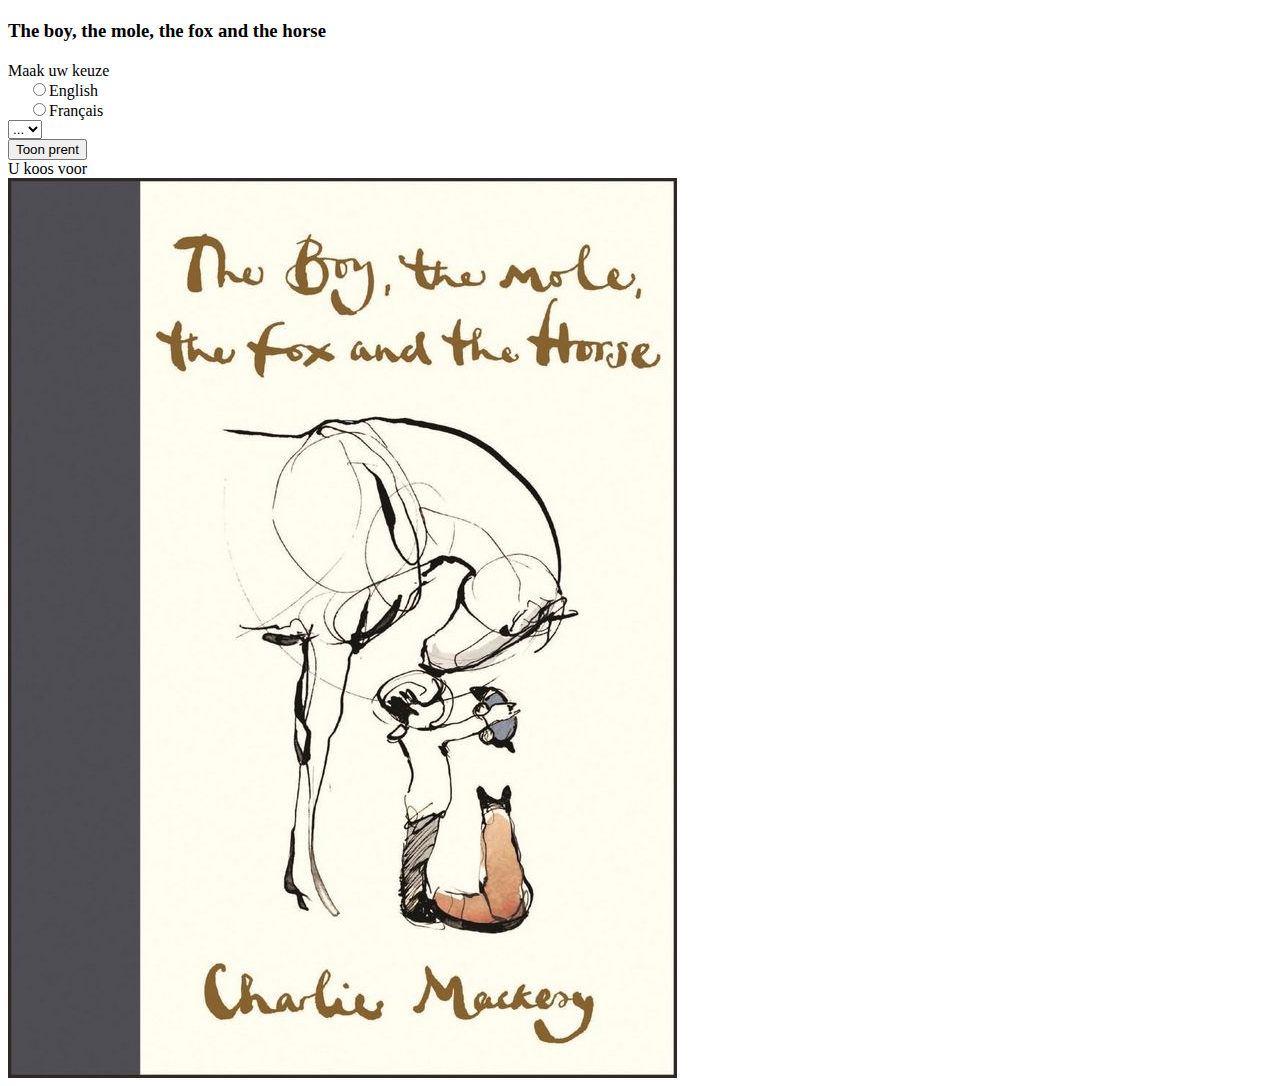
<file: boy_start/index.html>
<html>
<head><title>boy</title>
    <meta charset="utf-8">
    <meta name="viewport" content="width=device-width, initial-scale=1, shrink-to-fit=no">

    <link href="https://cdn.jsdelivr.net/npm/bootstrap@5.1.3/dist/css/bootstrap.min.css" rel="stylesheet"
          integrity="sha384-1BmE4kWBq78iYhFldvKuhfTAU6auU8tT94WrHftjDbrCEXSU1oBoqyl2QvZ6jIW3" crossorigin="anonymous">
    <link rel="stylesheet" href="boy.css">
</head>
<body>
<div class="container">
    <div class="row">
        <div class="col-md-12">
            <h3 id="titel_van_site">The boy, the mole, the fox and the horse</h3>
        </div>
    </div>
    <div class="row">
        <div class="col-md-7">
            <div class="card mb-4">
                <div class="card-header">Maak uw keuze
                </div>
                <div class="card-body">
                    <div class="card-text">
                        <div class="row">
                            <div class="col-md-4">
                                <div class="form-group">
                                    <input class="form-check-input" type="radio" id="en" name="taal"
                                           value="english"><label
                                        class="form-check-label"
                                        for="en">English</label></div>
                                <div class="form-group">
                                    <input class="form-check-input" type="radio" id="fr" name="taal"
                                           value="francais"><label
                                        class="form-check-label" for="fr">Fran&ccedil;ais</label></div>
                            </div>
                            <div class="col-md-8">
                                <select class="form-control" name="prenten">
                                    <option value="...">...</option>
                                </select>
                            </div>
                        </div>
                    </div>
                </div>
                <div class="card-footer">
                    <button type="button" class="btn btn-secondary" id="toon-prent">Toon prent</button>
                </div>
            </div>
        </div>
        <div class="col-md-5">
            <div class="card mb-6">
                <div class="card-header">U koos voor
                </div>
                <div class="card-body">
                    <img class="img-fluid" id="prent" src="images/kaft.jpg" alt="nog niets gekozen"/>
                </div>
            </div>
        </div>
    </div>
</div>
</body>
</html>

<!-- Optional JavaScript -->
<script src="boy.js"></script>
<!-- jQuery first, then Popper.js, then Bootstrap JS -->
</file>
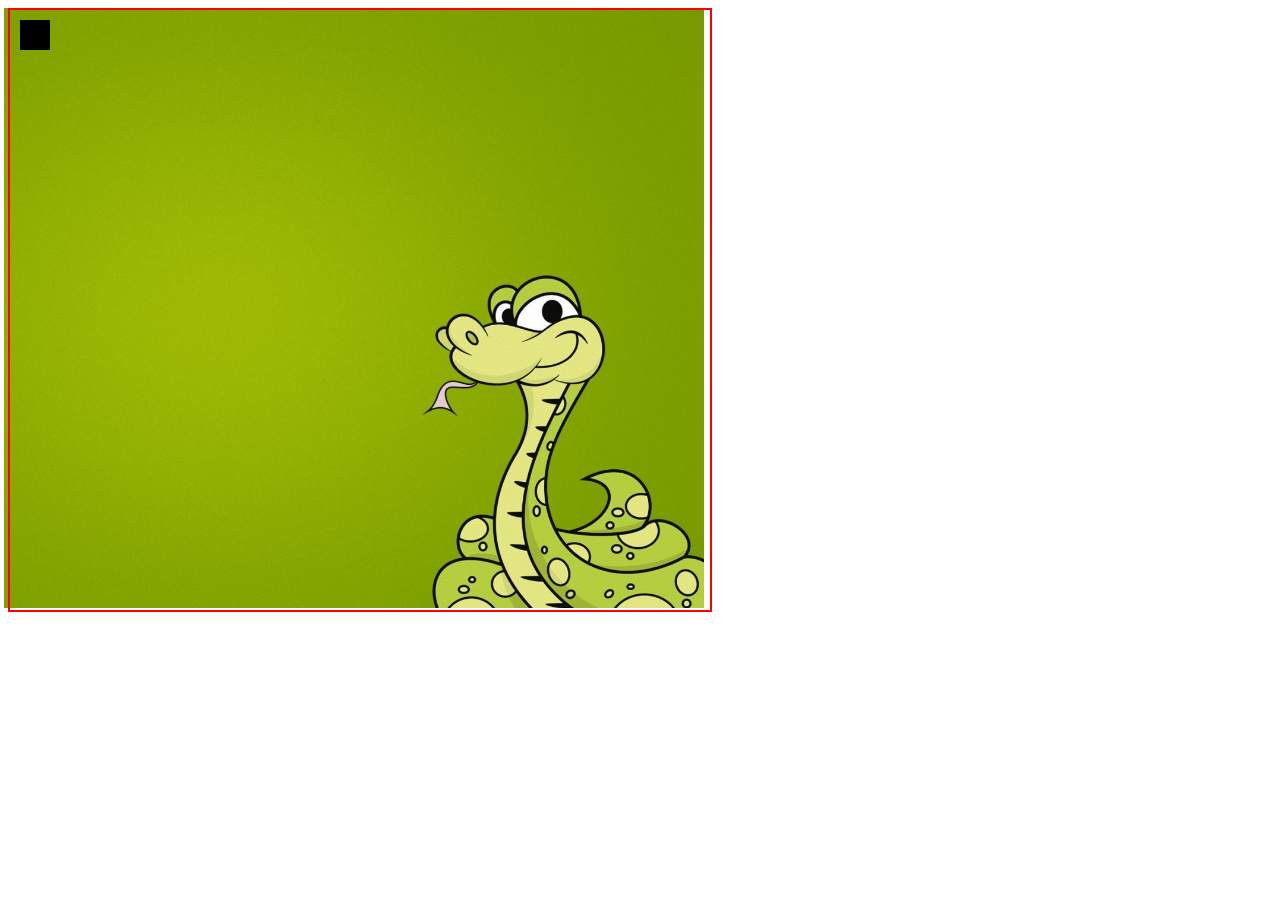
<file: snake/index.html>
<!DOCTYPE html>
<html lang="en">
<head>
    <meta charset="UTF-8">
    <title>Snake</title>
    <link rel="stylesheet" href="snake.css">
</head>
<body>
    <canvas width="700px" height="600px" id="playfield">

    </canvas>
    <img src="images/snake.jpg" id="snake">
</body>
</html>

<script src="snake.js" type="module"></script>
</file>
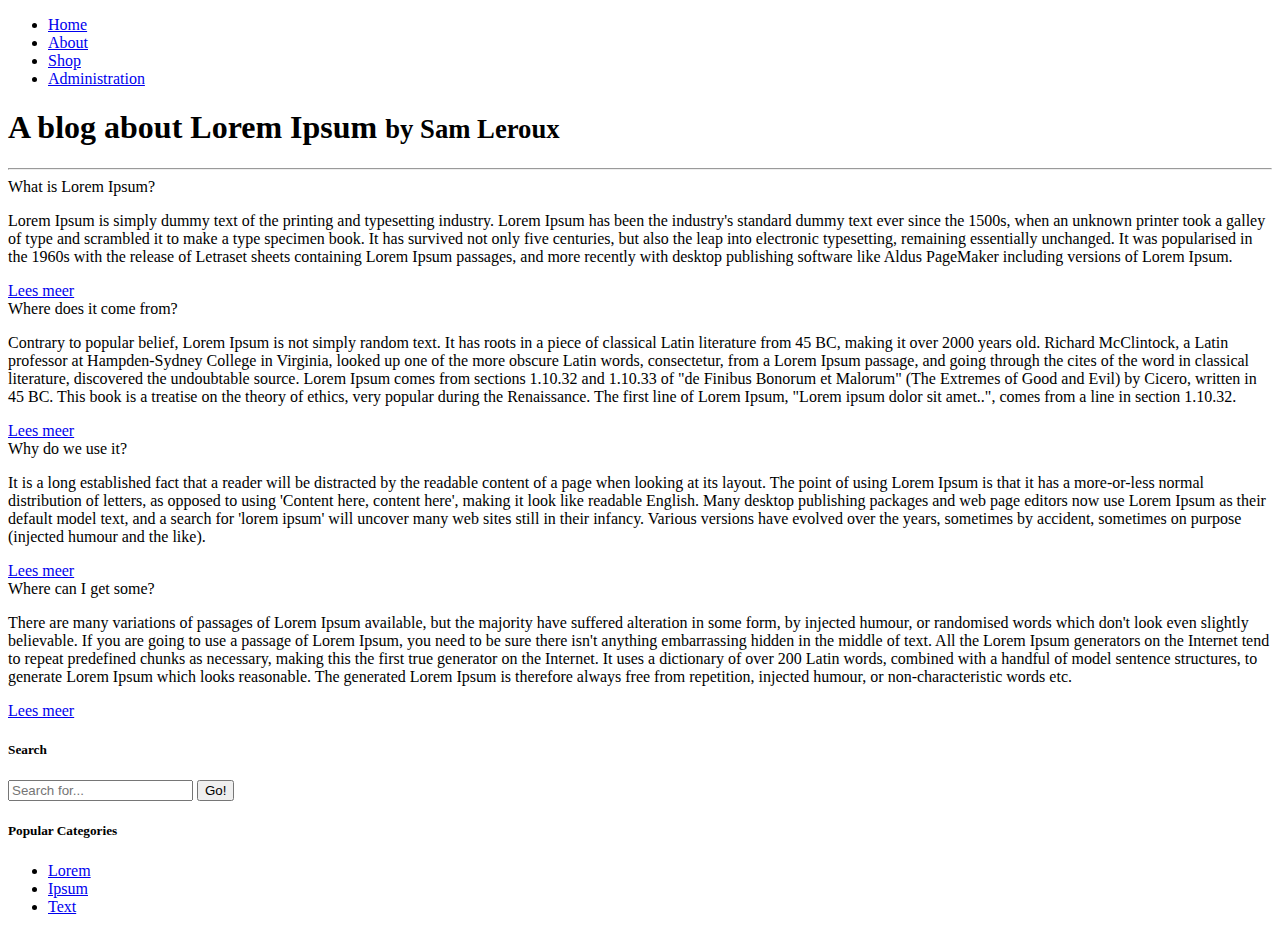
<file: webshop_opl/index.html>
<!doctype html>
<html lang="en">
<head>
    <!-- Required meta tags -->
    <meta charset="utf-8">
    <meta name="viewport" content="width=device-width, initial-scale=1, shrink-to-fit=no">

    <!-- Bootstrap CSS -->
    <link href="https://cdn.jsdelivr.net/npm/bootstrap@5.1.3/dist/css/bootstrap.min.css" rel="stylesheet"
          integrity="sha384-1BmE4kWBq78iYhFldvKuhfTAU6auU8tT94WrHftjDbrCEXSU1oBoqyl2QvZ6jIW3" crossorigin="anonymous">

    <title>blog</title>
</head>
<body>

<div class="container">
    <div class="row">
        <div class="col">
            <nav>
                <ul class="nav nav-tabs">
                    <li class="nav-item">
                        <a class="nav-link active" href="index.html">Home</a>
                    </li>
                    <li class="nav-item">
                        <a class="nav-link disabled" href="#">About</a>
                    </li>
                    <li class="nav-item">
                        <a class="nav-link" href="shop.html">Shop</a>
                    </li>
                    <li class="nav-item">
                        <a class="nav-link disabled" href="#">Administration</a>
                    </li>
                </ul>
            </nav>
            <div class="page-header">
                <h1 class="pt-4">A blog about Lorem Ipsum
                    <small class="text-secondary">by Sam Leroux</small>
                </h1>
                <hr/>
            </div>
        </div>
    </div>

    <div class="row">
        <div class="col-md-9">
            <main>
                <div class="card mb-4">

                    <div class="card-header">
                        What is Lorem Ipsum?
                    </div>
                    <div class="card-body">
                        <p class="card-text">Lorem Ipsum is simply dummy text of the printing and typesetting industry.
                            Lorem Ipsum has been the industry's standard dummy text ever since the 1500s, when an
                            unknown
                            printer took a galley of type and scrambled it to make a type specimen book. It has survived
                            not
                            only five centuries, but also the leap into electronic typesetting, remaining essentially
                            unchanged. It was popularised in the 1960s with the release of Letraset sheets containing
                            Lorem
                            Ipsum passages, and more recently with desktop publishing software like Aldus PageMaker
                            including versions of Lorem Ipsum.</p>
                        <a href="#" class="btn btn-primary">Lees meer</a>
                    </div>
                </div>

                <div class="card mb-4">
                    <div class="card-header">
                        Where does it come from?
                    </div>
                    <div class="card-body">
                        <p class="card-text">Contrary to popular belief, Lorem Ipsum is not simply random text. It has
                            roots
                            in a piece of classical Latin literature from 45 BC, making it over 2000 years old. Richard
                            McClintock, a Latin professor at Hampden-Sydney College in Virginia, looked up one of the
                            more
                            obscure Latin words, consectetur, from a Lorem Ipsum passage, and going through the cites of
                            the
                            word in classical literature, discovered the undoubtable source. Lorem Ipsum comes from
                            sections
                            1.10.32 and 1.10.33 of "de Finibus Bonorum et Malorum" (The Extremes of Good and Evil) by
                            Cicero, written in 45 BC. This book is a treatise on the theory of ethics, very popular
                            during
                            the Renaissance. The first line of Lorem Ipsum, "Lorem ipsum dolor sit amet..", comes from a
                            line in section 1.10.32.</p>
                        <a href="#" class="btn btn-primary">Lees meer</a>
                    </div>
                </div>

                <div class="card mb-4">
                    <div class="card-header">
                        Why do we use it?
                    </div>
                    <div class="card-body">

                        <p class="card-text">It is a long established fact that a reader will be distracted by the
                            readable
                            content of a page when looking at its layout. The point of using Lorem Ipsum is that it has
                            a
                            more-or-less normal distribution of letters, as opposed to using 'Content here, content
                            here',
                            making it look like readable English. Many desktop publishing packages and web page editors
                            now
                            use Lorem Ipsum as their default model text, and a search for 'lorem ipsum' will uncover
                            many
                            web sites still in their infancy. Various versions have evolved over the years, sometimes by
                            accident, sometimes on purpose (injected humour and the like).
                        </p>
                        <a href="#" class="btn btn-primary">Lees meer</a>
                    </div>
                </div>


                <div class="card mb-4">

                    <div class="card-header">
                        Where can I get some?
                    </div>
                    <div class="card-body">
                        <p class="card-text">There are many variations of passages of Lorem Ipsum available, but the
                            majority have suffered alteration in some form, by injected humour, or randomised words
                            which
                            don't look even slightly believable. If you are going to use a passage of Lorem Ipsum, you
                            need
                            to be sure there isn't anything embarrassing hidden in the middle of text. All the Lorem
                            Ipsum
                            generators on the Internet tend to repeat predefined chunks as necessary, making this the
                            first
                            true generator on the Internet. It uses a dictionary of over 200 Latin words, combined with
                            a
                            handful of model sentence structures, to generate Lorem Ipsum which looks reasonable. The
                            generated Lorem Ipsum is therefore always free from repetition, injected humour, or
                            non-characteristic words etc.</p>
                        <a href="#" class="btn btn-primary">Lees meer</a>
                    </div>
                </div>
            </main>
        </div>
        <div class="col-md-3">
            <aside>
                <!-- class="card" zal niet veel doen als je er ook geen col rond zet?? neen, body ! -->
                <div class="card bg-light mb-3">
                    <div class="card-body">
                        <h5 class="card-title">Search</h5>
                        <div class="input-group">
                            <input type="text" class="form-control" placeholder="Search for..."
                                   aria-label="Search for...">

                            <button class="btn btn-secondary" type="button">Go!</button>
                        </div>
                    </div>
                </div>

                <div class="card bg-light mb-3">
                    <div class="card-body">
                        <h5 class="card-title">Popular Categories</h5>
                        <ul>
                            <li><a href="#">Lorem</a></li>
                            <li><a href="#">Ipsum</a></li>
                            <li><a href="#">Text</a></li>
                        </ul>
                    </div>
                </div>
            </aside>
        </div>

    </div>
</div>

</body>
</html>
</file>
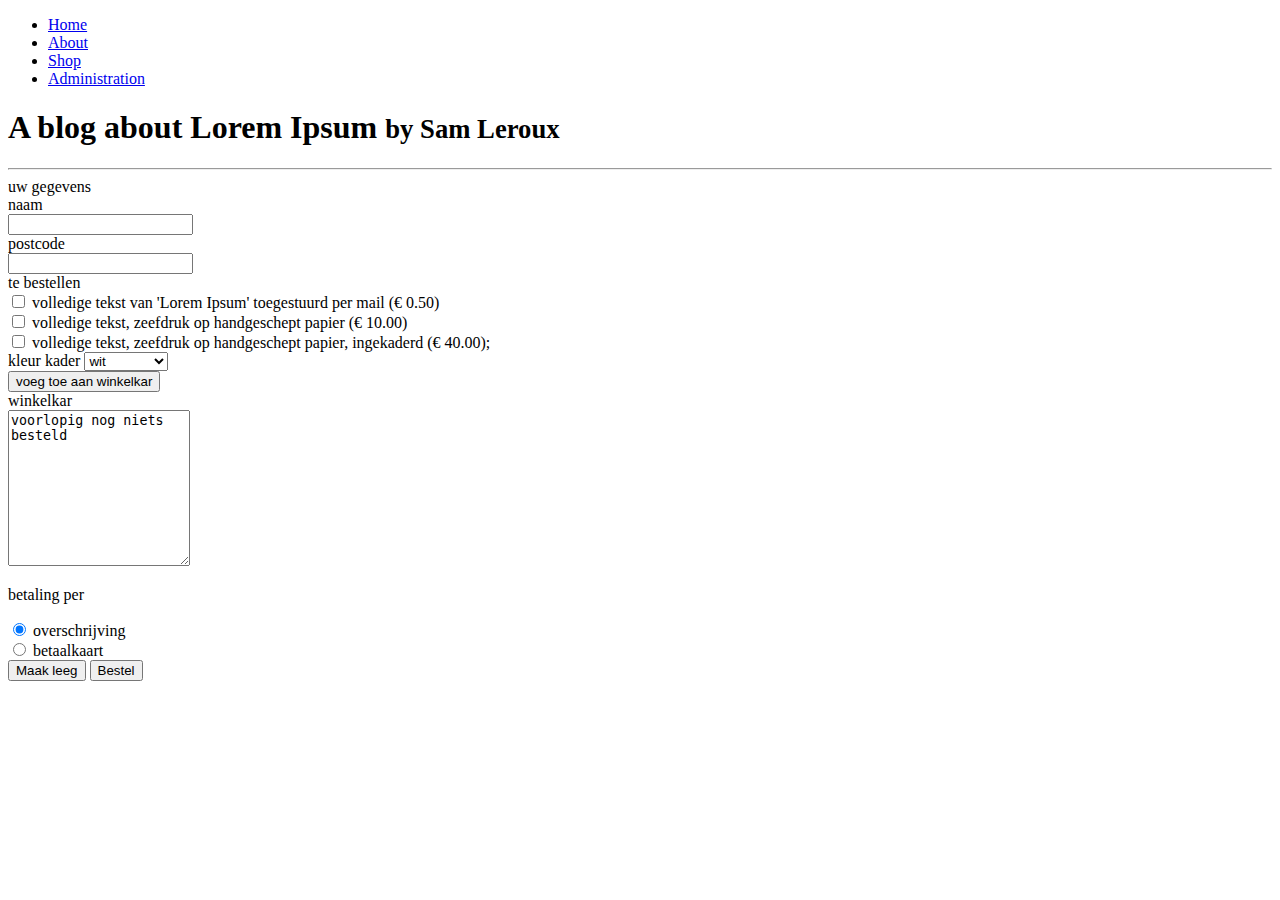
<file: webshop_opl/shop.html>
<!doctype html>
<html lang="en">
<head>
    <!-- Required meta tags -->
    <meta charset="utf-8">
    <meta name="viewport" content="width=device-width, initial-scale=1, shrink-to-fit=no">

    <!-- Bootstrap CSS -->
    <link href="https://cdn.jsdelivr.net/npm/bootstrap@5.1.3/dist/css/bootstrap.min.css" rel="stylesheet"
          integrity="sha384-1BmE4kWBq78iYhFldvKuhfTAU6auU8tT94WrHftjDbrCEXSU1oBoqyl2QvZ6jIW3" crossorigin="anonymous">

    <script src="scripts/ShopMain.js" type="module"></script>
    <!-- aangezien het script als een module wordt toegevoegd, wordt deze maar uitgevoerd eens het volledige DOM geladen is.
         We moeten dus niet nog eens expleciet de 'defer' tag  vermelden -->

    <title>blog</title>
</head>
<body>
<div class="container">
    <div class="row">
        <div class="col">
            <nav>
                <ul class="nav nav-tabs">
                    <li class="nav-item">
                        <a class="nav-link" href="index.html">Home</a>
                    </li>
                    <li class="nav-item">
                        <a class="nav-link disabled" href="#">About</a>
                    </li>
                    <li class="nav-item">
                        <a class="nav-link active" href="shop.html">Shop</a>
                    </li>
                    <li class="nav-item">
                        <a class="nav-link disabled" href="#">Administration</a>
                    </li>
                </ul>
            </nav>
            <div class="page-header">
                <h1 class="pt-4">A blog about Lorem Ipsum
                    <small class="text-secondary">by Sam Leroux</small>
                </h1>
                <hr/>
            </div>
        </div>
    </div>
    <!--<form onsubmit="voerTestUitVoorSubmit();" method="POST" action="mailto:leen.brouns@ugent.be">-->
    <!--<form onsubmit="return voerTestUitVoorSubmit();" id="idForm" method="POST" action="mailto:leen.brouns@ugent.be">-->
    <form id="idForm" method="POST" action="mailto:leen.brouns@ugent.be">
        <div class="row">
            <div class="col-md-9">
                <div class="card mb-4">
                    <div class="card-header">
                        uw gegevens
                    </div>
                    <div class="card-body">
                        <div class="card-text">
                            <div class="row">
                                <div class="col-md-6">
                                    <div id="idInputGroupGegevens" class="input-group input-group-sm mb-3">
                                        <div class="input-group input-group-sm mb-3">
                                            <!--<label for="idNaam">naam</label>-->
                                            <div class="input-group-prepend">
                                                <span class="input-group-text">naam</span>
                                            </div>
                                            <input class="form-control" type="text" id="idNaam">
                                        </div>
                                        <div class="input-group input-group-sm mb-3">
                                            <!--<label for="idPostcode">postcode</label>-->
                                            <!-- als je dit schrijft, staat alles wat groter dan bij 'naam':
                                                <div class="input-group-prepend input-group-text">
                                                    postcode
                                                </div>-->
                                            <div class="input-group-prepend">
                                                <span class="input-group-text">postcode</span>
                                            </div>
                                            <input class="form-control" type="text" id="idPostcode">
                                        </div>
                                    </div>
                                </div>
                            </div>
                        </div>
                    </div>
                </div>
                <div class="card mb-4">
                    <div class="card-header">
                        te bestellen
                    </div>
                    <div class="card-body">
                        <div class="card-text">
                            <div class="form-group form-check">
                                <input type="checkbox" class="form-check-input" name="elektronisch" id="idElektronisch">
                                <label class="form-check-label" for="idElektronisch">
                                    volledige tekst van 'Lorem Ipsum' toegestuurd per mail (€ 0.50) </label>
                            </div>
                            <div class="form-group form-check">
                                <input type="checkbox" class="form-check-input" name="zeefdruk" id="idZeefdruk">
                                <label class="form-check-label" for="idZeefdruk">
                                    volledige tekst, zeefdruk op handgeschept papier (€ 10.00) </label>
                            </div>
                            <div class="form-inline">
                                <div class="form-group form-check">
                                    <input type="checkbox" class="form-check-input" name="ingekaderd" id="idIngekaderd">
                                    <label class="form-check-label ml-2" for="idIngekaderd">
                                        volledige tekst, zeefdruk op handgeschept papier, ingekaderd (€
                                        40.00);
                                    </label>
                                    <div class="form-group">
                                        <label class="ml-4" for="idkleurkader">
                                            kleur kader
                                        </label>
                                        <select class="form-control ml-2" name="kleurkader" id="idkleurkader">
                                            <option value="wit">wit</option>
                                            <option value="grijs">grijs</option>
                                            <option value="houtskleur">houtskleur</option>
                                            <option value="zwart">zwart</option>
                                        </select>
                                    </div>
                                </div>
                            </div>
                        </div> <!-- einde card-text -->
                    </div>
                    <div class="card-footer">
                        <input class="btn btn-primary" type="button" value="voeg toe aan winkelkar"
                               id="idVoegToeAanWinkelkar">
                    </div>
                </div>
            </div>
            <div class="col-md-3">

                <div class="card mb-3">
                    <div class="card-header">
                        winkelkar
                    </div>
                    <div class="card-body">
                        <div class="card-text">
                            <div class="form-group">
                            <textarea class="form-control" id="idTextArea" rows="10">voorlopig nog niets besteld
                            </textarea>
                            </div>
                            <p>
                                betaling per
                            </p>
                            <div class="form-check">
                                <input class="form-check-input" type="radio" name="betalingswijze" id="idOverschrijving"
                                       value="overschrijving" checked>
                                <label class="form-check-label" for="idOverschrijving">overschrijving</label>
                            </div>
                            <div class="form-check">
                                <input class="form-check-input" type="radio" name="betalingswijze" id="idBetaalkaart"
                                       value="betaalkaart">
                                <label class="form-check-label" for="idBetaalkaart">betaalkaart</label>
                            </div>
                        </div>
                    </div>
                    <div class="card-footer">
                        <!-- als je voor de eerste button type="reset" zou kiezen, zal ook de naam en postcode
                         leeggemaakt worden; dat wil je niet. Later zal er met JavaScript een actie aan deze button gehangen worden. -->
                        <button type="button" class="btn btn-primary" id="idMaakLeeg">Maak leeg</button>
                        <button type="submit" class="btn btn-primary" id="idBestel">Bestel</button>
                    </div>
                </div>

            </div>
        </div>
    </form>
</div>

</body>
</html>
</file>
<file: snake/snake.css>
#playfield {
    border-style: solid;
    border-width: 2px;
}

body {
    color: red;
}

#snake {
    position: absolute;
    left: 4px;
    width: 700px;
    height: 600px;
    z-index: -1;
}
</file>
<file: boy_start/boy.css>
h3{
    margin-top:20px;
    margin-bottom:20px;
}

.form-group{
    margin-left:20px;
}

/*
class img-fluid van bootstrap gebruikt om afbeelding mooi te krijgen;
voor meer uitleg en mogelijkheden zie
https://stackoverflow.com/questions/37287153/how-to-get-images-in-bootstraps-card-to-be-the-same-height-width
*/
</file>
